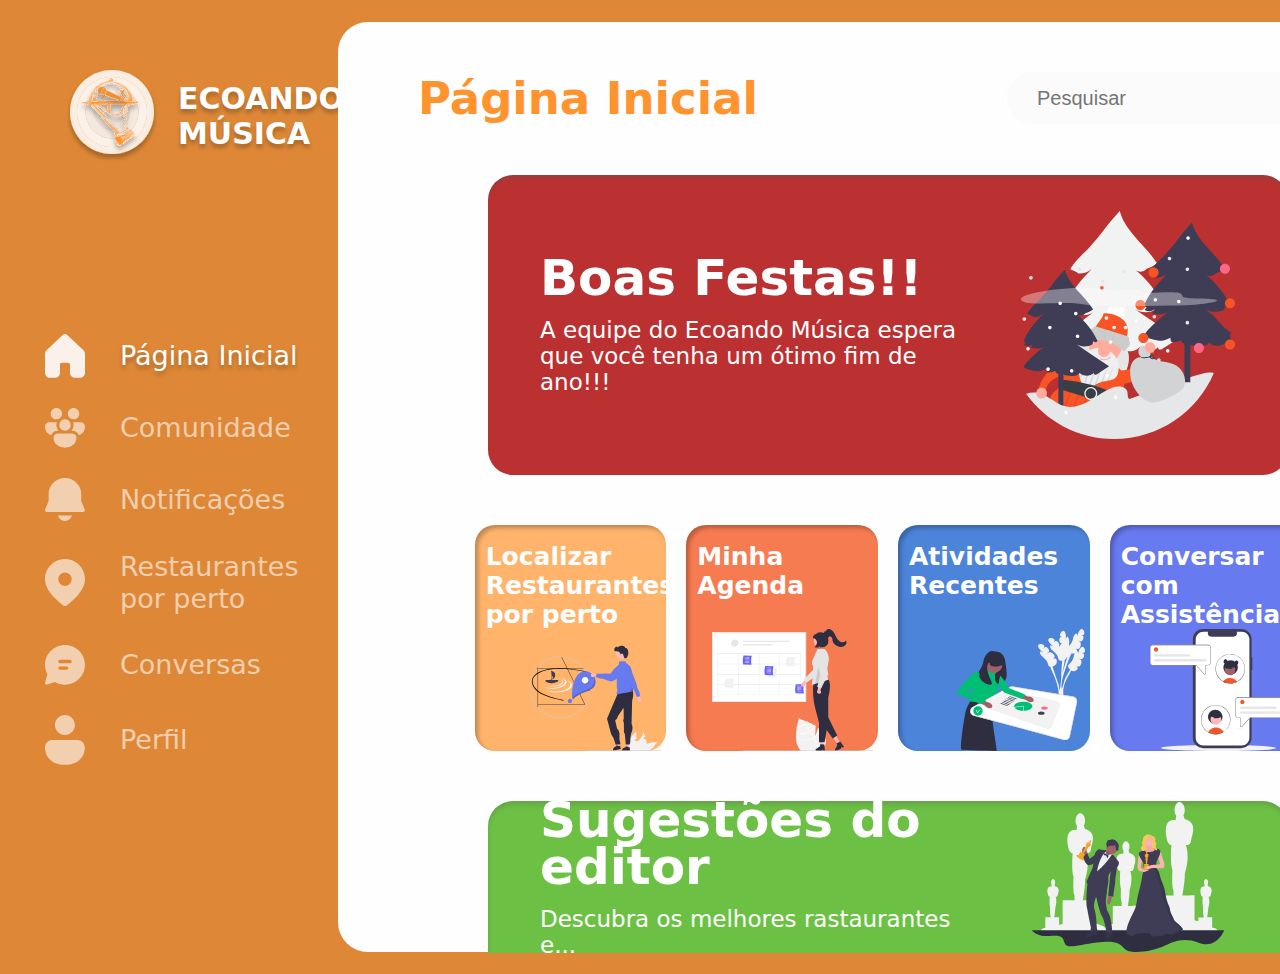
<file: index.html>
<!DOCTYPE html>
<html lang="pt-br">
<head>
    <meta charset="UTF-8">
    <meta http-equiv="X-UA-Compatible" content="IE=edge">
    <meta name="viewport" content="width=device-width, initial-scale=1.0">
    <link rel="stylesheet" href="./css/style.css">
    <title>Ecoando Música</title>
</head>
<body>
    <div class="navbar">
        <div class="logo">
            <img src="./img/Logo.svg" alt="">
            <p>ECOANDO MÚSICA</p>
        </div>
        <div class="navbarbuttons">
            <ul>
                <li class="on">
                    <a href="./erro.html">
                        <img src="./img/homeON.svg" alt="">
                    <p class="on">Página Inicial</p>
                    </a>
                    
                </li>
                <li>
                    <a href="./erro.html">
                        <img src="./img/comunity.svg" alt="">
                    <p>Comunidade</p>
                    </a>
                    
                </li>
                <li>
                    <a href="./erro.html">
                        <img src="./img/notification.svg" alt="">
                    <p>Notificações</p>
                    </a>
                    
                </li>
                <li>
                    <a href="./erro.html">
                        <img src="./img/location.svg" alt="">
                    <p>Restaurantes <br> por perto</p>
                    </a>
                    
                </li>
                <li>
                    <a href="./erro.html">
                        <img src="./img/chat.svg" alt="">
                    <p>Conversas</p>
                    </a>
                    
                </li>
                <li>
                    <a href="./erro.html">
                        <img src="./img/profile.svg" alt="">
                    <p>Perfil</p>
                    </a>
                    
                </li>
            </ul>
        </div>
    </div>
    <div class="container">
        <main class="principal">
            <header class="headPrincipal">
                <p>Página Inicial</p>
                <input type="text" class="search-bar" placeholder="Pesquisar">
            </header>
            <div class="cards">
                <div class="card1">
                    <div class="textsCrd1">
                        <p class="TituloCard1">Boas Festas!!</p>
                        <p class="subtituloCard1">
                            A equipe do Ecoando Música espera que você tenha um ótimo fim de ano!!!
                        </p>
                    </div>
                    <div class="vectorCrd1">
                        <img src="./img/undraw_santa_visit_re_oiwr (1) 1.svg" alt="">
                    </div>
                </div>
                <div class="cards-carroussel">
                    <div class="carr1">
                        <div class="text-carr">
                            <p>Localizar Restaurantes por perto</p>
                        </div>
                        <div class="vetor-carr">
                            <img src="./img/undraw_map_re_60yf 1.svg" alt="">
                        </div>
                    </div>
                    <div class="carr2">
                        <div class="text-carr">
                            <p>Minha <br> Agenda</p>
                        </div>
                        <div class="vetor-carr">
                            <img src="./img/undraw_events_re_98ue 1.svg" alt="">
                        </div>
                    </div>
                    <div class="carr3">
                        <div class="text-carr">
                            <p>Atividades Recentes</p>
                        </div>
                        <div class="vetor-carr">
                            <img src="./img/undraw_project_complete_lwss (1) 1.svg" alt="">
                        </div>
                    </div>
                    <div class="carr4">
                        <div class="text-carr">
                            <p>Conversar com Assistência</p>
                        </div>
                        <div class="vetor-carr">
                            <img src="./img/undraw_chatting_re_j55r 1.svg" alt="">
                        </div>
                    </div>
                </div>
                <div class="card2">
                    <div class="textsCrd1">
                        <p class="TituloCard1">Sugestões do editor</p>
                        <p class="subtituloCard1">
                            Descubra os melhores rastaurantes e...
                        </p>
                    </div>
                    <div class="vectorCrd1">
                        <img style="height: 150px;" src="./img//undraw_awards_fieb (1) 1.svg" alt="">
                    </div>
                </div>
            </div>
        </main>
        <aside class="actionBar">
            <header class="headAB">
                <p class="tituloAB">
                Olá, Alex 👋🏼 <br><strong>Bem vindo de volta!</strong>
                </p>
                <img src="./img/photo1665016425 1.png" alt="">
            </header>
            <div class="cards-aside">
                <div class="card1side">
                    <div class="cardfront">
                        <div>
                            <p class="titulo-cardside">
                               <strong>Hoje</strong> - 12 de Dezembro
                        </p>
                        </div>
                        <div class="baixo">
                            <p class="subtitulo-cardside">
                                Você <strong>tem</strong> um <br> compromisso para hoje.
                        </p>
                        <img src="./img/undraw_events_re_98ue 1 (1).svg" alt="">
                        </div>
                        <div class="days">

                            <div class="bola">
                                13
                            </div>
                            <div class="bola">
                                14
                            </div>
                            <div class="bola">
                                15
                            </div>
                            <div class="bola">
                                16
                            </div>
                            <div class="bola">
                                17
                            </div>
                            <div class="bola">
                                18
                            </div>
                            <div class="bola">
                                19
                            </div>
                        </div>
                        
                    </div>

                </div>
                <div class="card2side">
                    <div>
                        <p class="titulo-cardside">
                            <strong>Reunião</strong> Em Parmegiano
                    </p>
                    </div>
                    <div class="baixo">
                        <p class="subtitulo-cardside">
                            Reunião sobre seus proximos eventos no estabelecimento
                    </p>
                    <img src="./img/undraw_team_goals_re_4a3t 1.svg" alt="">
                    </div>
                </div>
                <div class="card3side">
                    <div>
                        <p class="titulo-cardside">
                            Primeiros Passos
                    </p>
                    </div>
                    <div class="baixo">
                        <p class="subtitulo-cardside">
                            Venha aprenda a mexer em nosso aplicativo!!
                    </p>
                    <img style="margin-top: -35px;" src="./img/undraw_my_app_re_gxtj 1.svg" alt="">
                    </div>
                </div>
                <div class="card4side" style="display:flex">
                        <p class="titulo-cardside">
                            Beneficios de  ser Premium
                        </p>
                    <img src="./img/undraw_gifts_0ceh 1.svg" alt="">
                    
                </div>
            </div>
        </aside>
    </div>
</body>
</html>
</file>
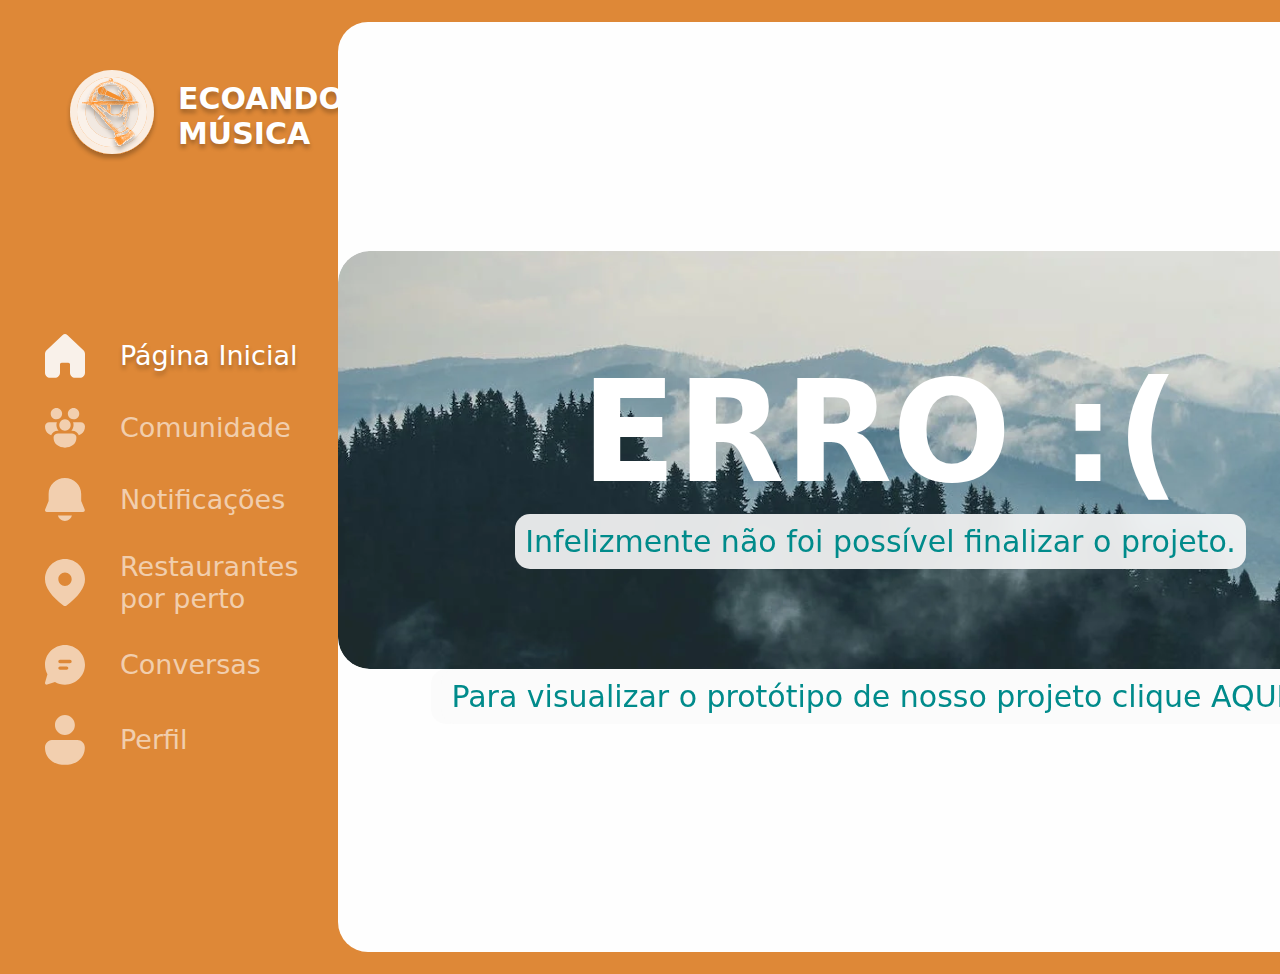
<file: erro.html>
<!DOCTYPE html>
<html lang="pt-br">
<head>
    <meta charset="UTF-8">
    <meta http-equiv="X-UA-Compatible" content="IE=edge">
    <meta name="viewport" content="width=device-width, initial-scale=1.0">
    <link rel="stylesheet" href="./css/style.css">
    <title>Ecoando Música</title>
</head>
<body>
    <div class="navbar">
        <div class="logo">
            <img src="./img/Logo.svg" alt="">
            <p>ECOANDO MÚSICA</p>
        </div>
        <div class="navbarbuttons">
            <ul>
                <li class="on">
                    <a href="./index.html">
                        <img src="./img/homeON.svg" alt="">
                    <p class="on">Página Inicial</p>
                    </a>
                    
                </li>
                <li>
                    <a href="#">
                        <img src="./img/comunity.svg" alt="">
                    <p>Comunidade</p>
                    </a>
                    
                </li>
                <li>
                    <a href="#">
                        <img src="./img/notification.svg" alt="">
                    <p>Notificações</p>
                    </a>
                    
                </li>
                <li>
                    <a href="#">
                        <img src="./img/location.svg" alt="">
                    <p>Restaurantes <br> por perto</p>
                    </a>
                    
                </li>
                <li>
                    <a href="#">
                        <img src="./img/chat.svg" alt="">
                    <p>Conversas</p>
                    </a>
                    
                </li>
                <li>
                    <a href="#">
                        <img src="./img/profile.svg" alt="">
                    <p>Perfil</p>
                    </a>
                    
                </li>
            </ul>
        </div>
    </div>
    <div class="containerERR">
        <div class="errorimg">
            <p class="erro">ERRO :(</p>
            <p class="suberro">Infelizmente não foi possível finalizar o projeto.</p>
        </div>
        <div class="suberro">
            <a href="https://www.figma.com/file/0RLaU0m6XITvMkMMQHIkY6/PR%C3%93TOTIPO-ECOANDO-M%C3%9ASICA?node-id=231%3A2&t=ijTkicTYwqeiUUc9-1">Para visualizar o protótipo de nosso projeto clique AQUI!!</a>
        </div>
    </div>
</body>
</html>
</file>
<file: css/style.css>
* {
    margin: 0;
    padding: 0;
    box-sizing: border-box;
    list-style: none;
}

body {
    background-color: #DE8837;
    font-family: system-ui, -apple-system, BlinkMacSystemFont, 'Segoe UI', Roboto, Oxygen, Ubuntu, Cantarell, 'Open Sans', 'Helvetica Neue', sans-serif;
    display: flex;
}

.navbar {
    width: 400px;
}

.navbar ul li a img {
    width: 40px;
}

.logo {
    width: 250px;
    font-weight: 700;
    font-size: 30px;
    line-height: 35px;
    display: flex;
    gap: 20px;
    align-items: center;
    margin-top: 70px;
    margin-left: 66px;
    color: #FFFFFF;

    text-shadow: 0px 4px 4px rgba(0, 0, 0, 0.25);
}

.navbarbuttons {
    margin-left: 45px;
    margin-top: 172px;
}


.navbarbuttons ul li a {
    display: flex;
    align-items: center;
    margin-bottom: 30px;
    gap: 35px;
    text-decoration: none;
    font-style: normal;
    font-weight: 500;
    font-size: 27px;
    line-height: 32px;
    color: rgba(255, 255, 255, 0.6);
}

.on {
    color: #FFFFFF;

    text-shadow: 0px 4px 4px rgba(0, 0, 0, 0.25);
}

.container {
    width: 1630px;
    height: 930px;
    background: #FEFEFE;
    border-radius: 30px;
    margin: 22px;
    display: flex;
}

.principal {
    width: 1100px;
    height: 100%;
}

.actionBar {
    width: 450px;
    height: 100%;
    border-radius: 30px;
    background: rgba(243, 243, 243, 0.9);
    backdrop-filter: blur(25px);
}

.headPrincipal {
    display: flex;
    margin: 50px 80px;
    justify-content: space-between;
}

.headPrincipal p {
    font-weight: 700;
    font-size: 45px;
    line-height: 53px;
    color: #FF932D;
}

.search-bar {
    width: 351px;
    height: 52px;
    border-radius: 100px;
    border: none;

    padding-left: 30px;
    display: flex;
    align-items: center;

    background: #FBFBFB;
    color: #7A7A7A;

    font-weight: 300;
    font-size: 20px;

    background-repeat: no-repeat;
    background-position: 19rem;


}

input.search-bar {
    background-image: url(../img/Search.svg);
}

.cards {
    display: flex;
    flex-direction: column;
    gap: 50px;
}

.card1 {
    width: 800px;
    height: 300px;
    background: #BB3131;
    box-shadow: inset 0px 4px 4px rgba(89, 89, 89, 0.25);
    border-radius: 25px;
    margin: 0 auto;
    display: flex;
}

.textsCrd1 {
    width: 60%;
    gap: 15px;
    display: flex;
    flex-direction: column;
    justify-content: center;
    padding-left: 52px;
}

.TituloCard1 {
    font-weight: 700;
    font-size: 50px;
    line-height: 47px;
    color: #FFFFFF;
}

.subtituloCard1 {
    font-weight: 400;
    font-size: 23px;
    color: #FFFFFF;
}

.vectorCrd1 {
    width: 40%;
    display: flex;
    justify-content: center;
    align-items: center;
}

.vectorCrd1 img {
    width: 214px;
    height: 228px;
}

.cards-carroussel {
    display: flex;
    justify-content: center;
    gap: 20px;
}

.carr1,
.carr2,
.carr3,
.carr4 {
    display: flex;
    flex-direction: column;
    justify-content: space-between;
}

.carr1 {
    width: 191.66px;
    height: 226px;
    box-shadow: inset 3px 3px 4px rgba(0, 0, 0, 0.25);
    border-radius: 20px;

    background: #FFB36B;
}

.carr2 {
    width: 191.66px;
    height: 226px;
    box-shadow: inset 3px 3px 4px rgba(0, 0, 0, 0.25);
    border-radius: 20px;

    background: #F67B50;
}

.carr3 {
    width: 191.66px;
    height: 226px;
    box-shadow: inset 3px 3px 4px rgba(0, 0, 0, 0.25);
    border-radius: 20px;

    background: #4C84D9;
}

.carr4 {
    width: 191.66px;
    height: 226px;
    box-shadow: inset 3px 3px 4px rgba(0, 0, 0, 0.25);
    border-radius: 20px;

    background: #687AEF;
}

.text-carr {
    font-weight: 600;
    font-size: 25px;
    line-height: 29px;
    margin: 17px 11px 0px 11px;
    color: #FEFEFE;
}

.vetor-carr {
    display: flex;
    justify-content: flex-end;
    margin-right: 5px;
}

.vetor-carr img {
    height: 122px;
}

.card2 {
    margin: 0 auto;
    width: 800px;
    height: 152px;
    background: #6CC144;
    box-shadow: inset 0px 4px 4px rgba(89, 89, 89, 0.25);
    border-radius: 25px 25px 0px 0px;
    display: flex;
}

.headAB {
    display: flex;
    align-items: center;
    justify-content: end;
    margin: 50px 30px 60px 0px;
    gap: 20px;
}

.tituloAB {
    font-weight: 300;
    font-size: 30px;
    line-height: 35px;
    text-align: right;
}

.cards-aside {
    margin: 0 auto;
    height: 750px;
    display: flex;
    flex-direction: column;
    align-items: center;
    gap: 20px;
}

.card1side {
    width: 390px;
    height: 219px;
    background: #F7F7F7;
    box-shadow: inset 0px 4px 4px rgba(0, 0, 0, 0.25);
    border-radius: 20px;
}

.cardfront {
    width: 390px;
    height: 153px;
    background: #A93E3E;
    box-shadow: 0px 4px 10px rgba(0, 0, 0, 0.25);
    border-radius: 20px;
}

.card2side {
    width: 390px;
    height: 153px;
    background: #62BAAF;
    box-shadow: 0px 4px 10px rgba(0, 0, 0, 0.25);
    border-radius: 20px;
}

.card3side {
    width: 390px;
    height: 153px;
    background: #AF6ADA;
    box-shadow: inset 3px 3px 4px rgba(0, 0, 0, 0.25);
    border-radius: 20px;
}

.card4side {
    background: #DCD062;
    width: 390px;
    height: 153px;
    box-shadow: inset 3px 3px 4px rgba(0, 0, 0, 0.25);
    border-radius: 20px;
}

.cardfront,
.card2side,
.card3side,
.card4side {
    padding: 20px;
}

.titulo-cardside {
    font-weight: 600;
    font-size: 30px;
    line-height: 35px;
    color: #FEFEFE;
    width: 100%;
}

.subtitulo-cardside {
    font-weight: 300;
    font-size: 15px;
    line-height: 18px;
    color: #FFFFFF;
}

.baixo {
    display: flex;
    align-items: center;
    justify-content: space-between;
}

.baixo img {
    width: 150px;
}

.days {
    display: flex;
    gap: 10px;
}

.bola {
    width: 40px;
    height: 40px;
    background: #E29DA7;
    font-weight: 400;
    font-size: 22px;
    line-height: 26px;
    display: flex;
    align-items: center;
    border-radius: 100px;
    padding: 7px;

    color: #8A1C1C;
}

.containerERR {
    display: flex;
    justify-content: center;
    align-items: center;
    flex-direction: column;
    width: 1630px;
    height: 930px;
    background: #FEFEFE;
    border-radius: 30px;
    margin: 22px;
}

.errorimg {
    background-image: url(../img/Rectangle\ 18.png);
    width: 1085px;
    height: 418px;
    border-radius: 32px;
    display: flex;
    flex-direction: column;
    justify-content: center;
    align-items: center;
}

.erro {
    font-size: 140px;
    font-weight: 700;
    color: #fff;
}

.suberro {
    background: rgba(251, 251, 251, 0.897);
    backdrop-filter: blur(15px);
    padding: 10px;
    font-weight: 500;
    border-radius: 15px;
    color: darkcyan;
    font-size: 30px;
}
.suberro a{
    background: rgba(251, 251, 251, 0.897);
    backdrop-filter: blur(15px);
    padding: 10px;
    font-weight: 500;
    border-radius: 15px;
    color: darkcyan;
    font-size: 30px;
    text-decoration: none;
}
</file>
